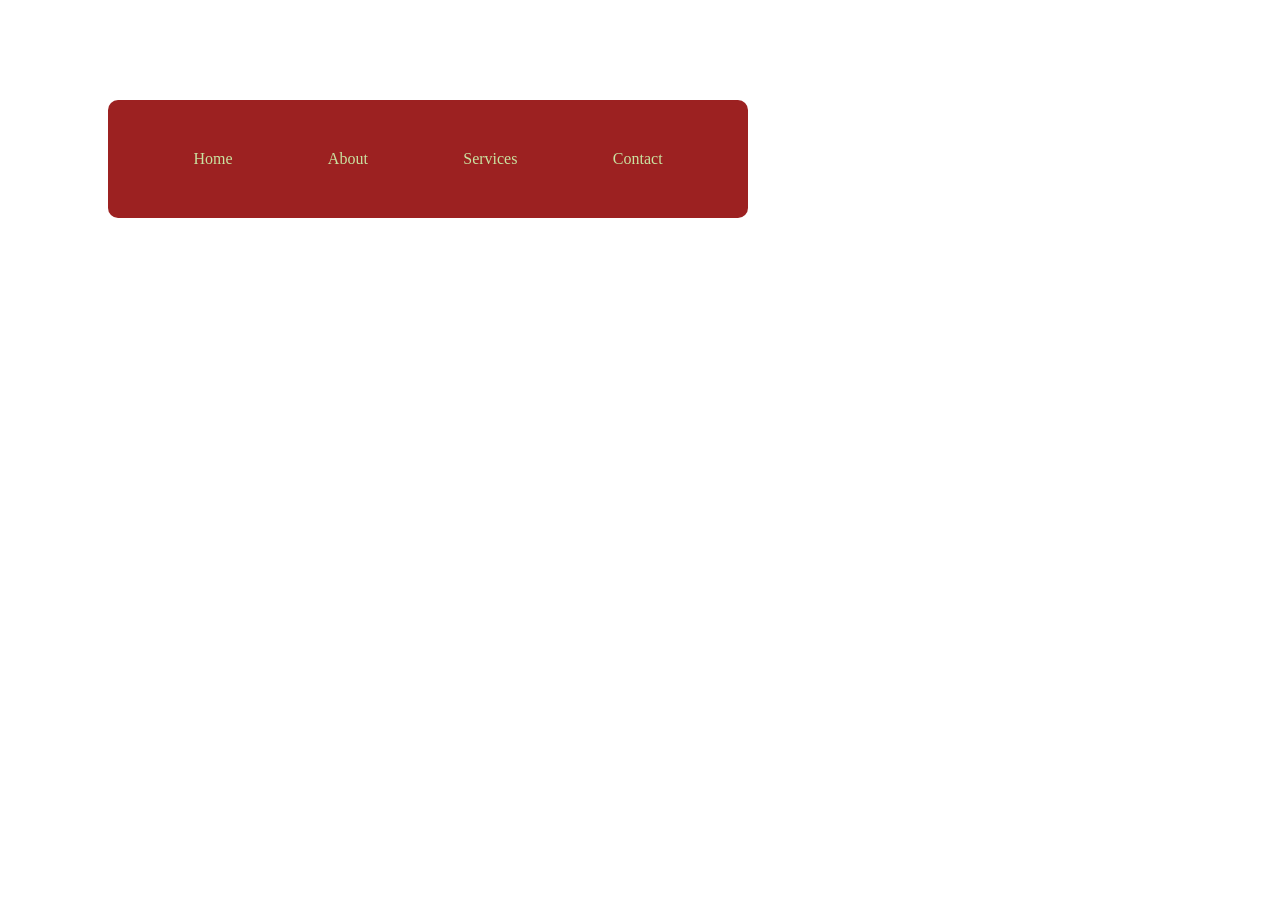
<file: excersice-1/index.html>
<!DOCTYPE html>
<html lang="en">
<head>
    <meta charset="UTF-8">
    <meta name="viewport" content="width=device-width, initial-scale=1.0">
    <link rel="stylesheet" href="style.css" >
    <title>Document</title>
</head>
<body>
    <nav>
        <div class="nav">
            <div>Home</div>
            <div>About</div>
            <div>Services</div>
            <div>Contact</div>
        </div>
    </nav>
</body>
</html>
</file>
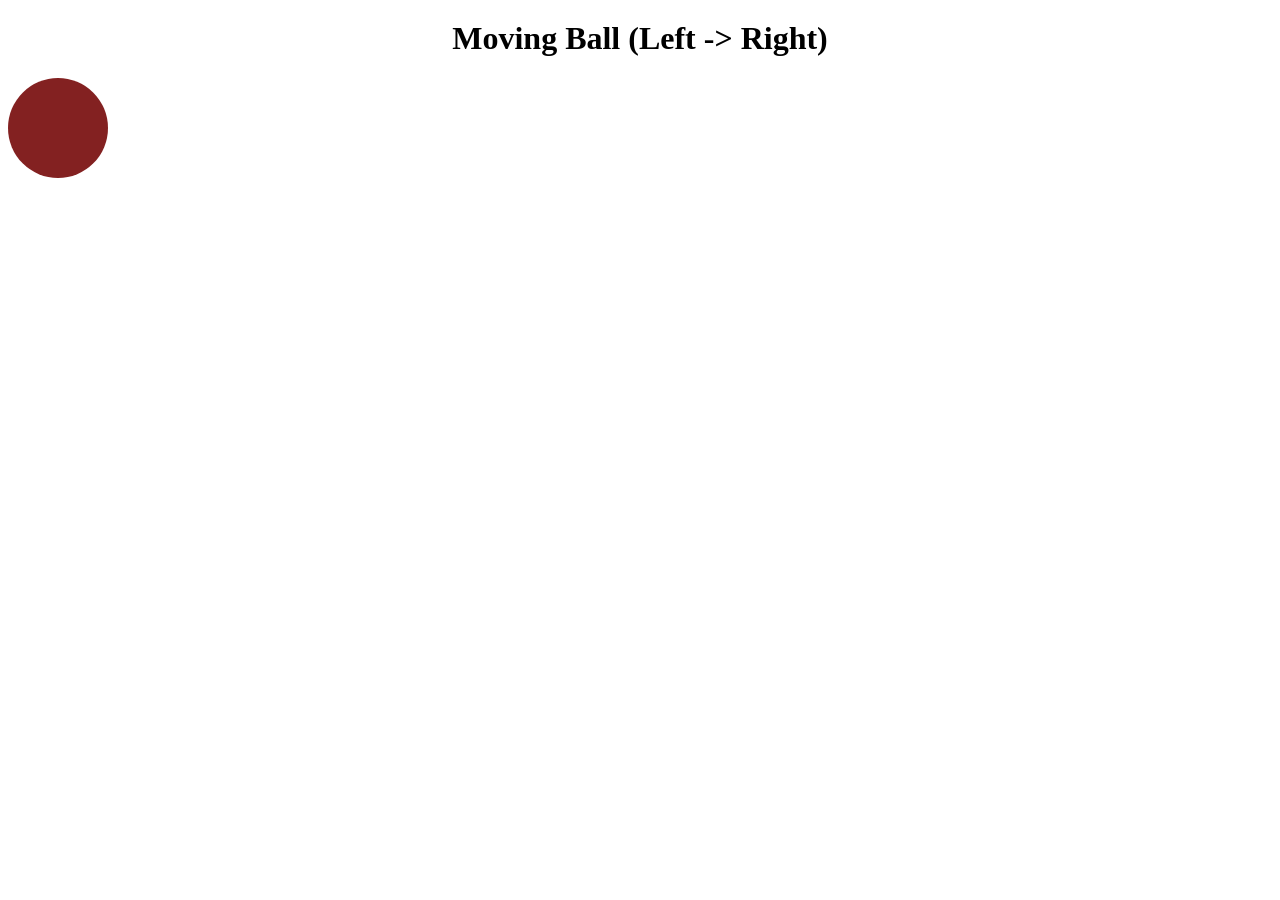
<file: exersice-10/index.html>
<!DOCTYPE html>
<html lang="en">
<head>
    <meta charset="UTF-8">
    <meta name="viewport" content="width=device-width, initial-scale=1.0">
    <title>Document</title>
    <link rel="stylesheet" href="style.css">
</head>
<body>
    <h1>Moving Ball (Left -> Right)</h1>
    <div class="ball"></div>
</body>
</html>
</file>
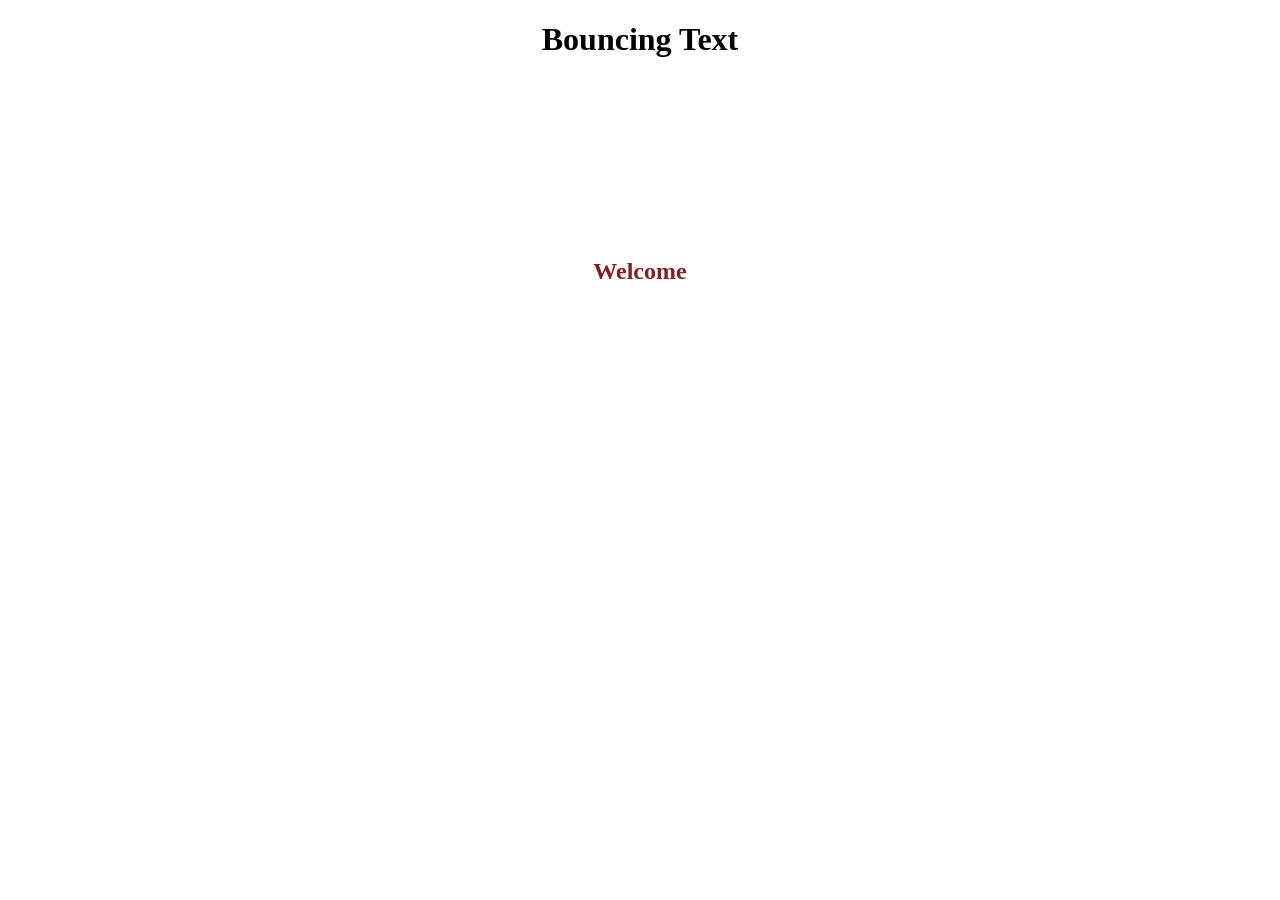
<file: exersice-11/index.html>
<!DOCTYPE html>
<html lang="en">
<head>
    <meta charset="UTF-8">
    <meta name="viewport" content="width=device-width, initial-scale=1.0">
    <title>Document</title>
    <link rel="stylesheet" href="style.css">
</head>
<body>
    <h1>Bouncing Text   </h1>
    <h2>Welcome   </h2>
</body>
</html>
</file>
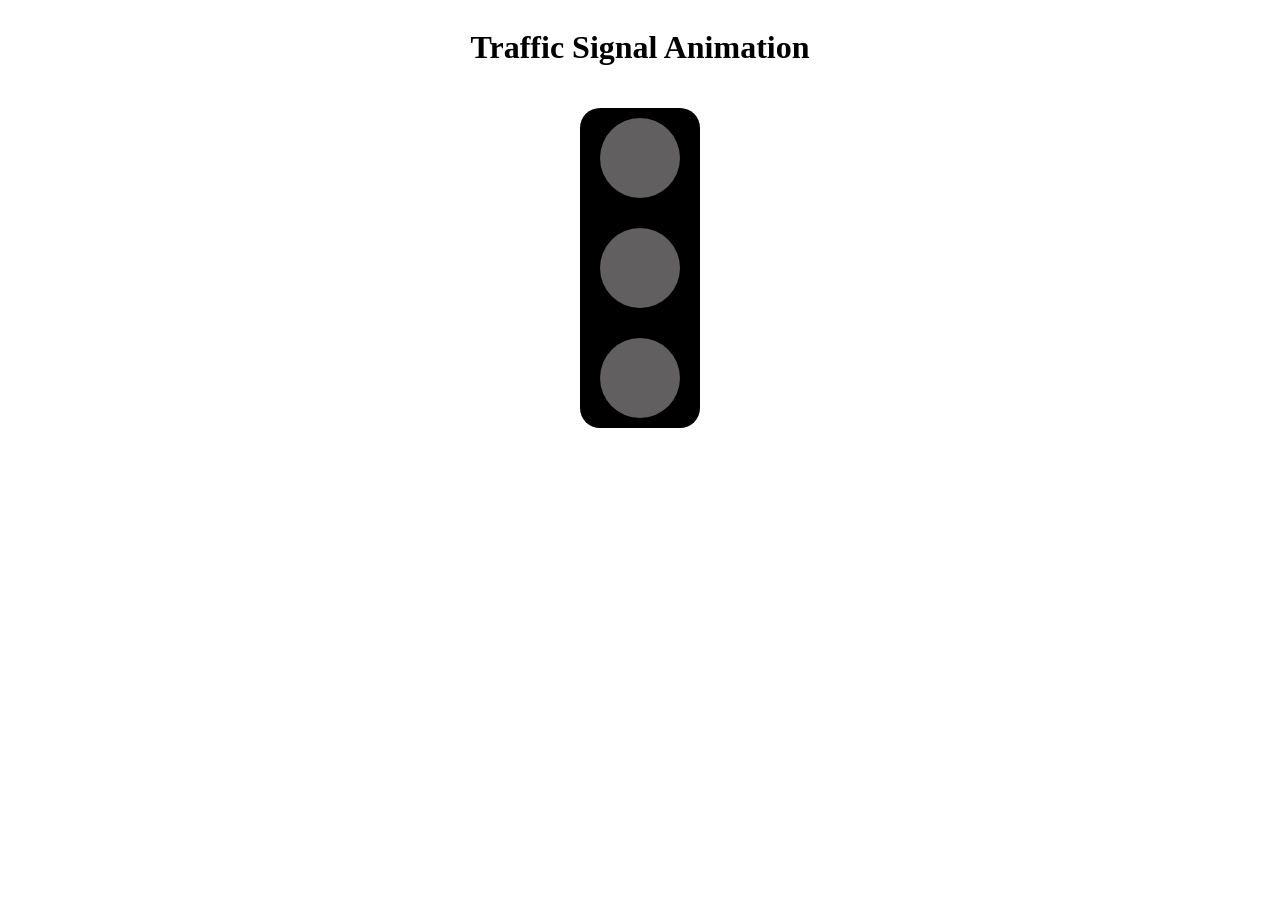
<file: exersice-12/index.html>
<!DOCTYPE html>
<html lang="en">
<head>
    <meta charset="UTF-8">
    <meta name="viewport" content="width=device-width, initial-scale=1.0">
    <title>Document</title>
    <link rel="stylesheet" href="style.css">
</head>
<body>
    <h1>Traffic Signal Animation</h1>
    <div class="traffic-signal">
        <div class="light red"></div>
        <div class="light yellow"></div>
        <div class="light green"></div>
    </div>    
</body>
</html>
</file>
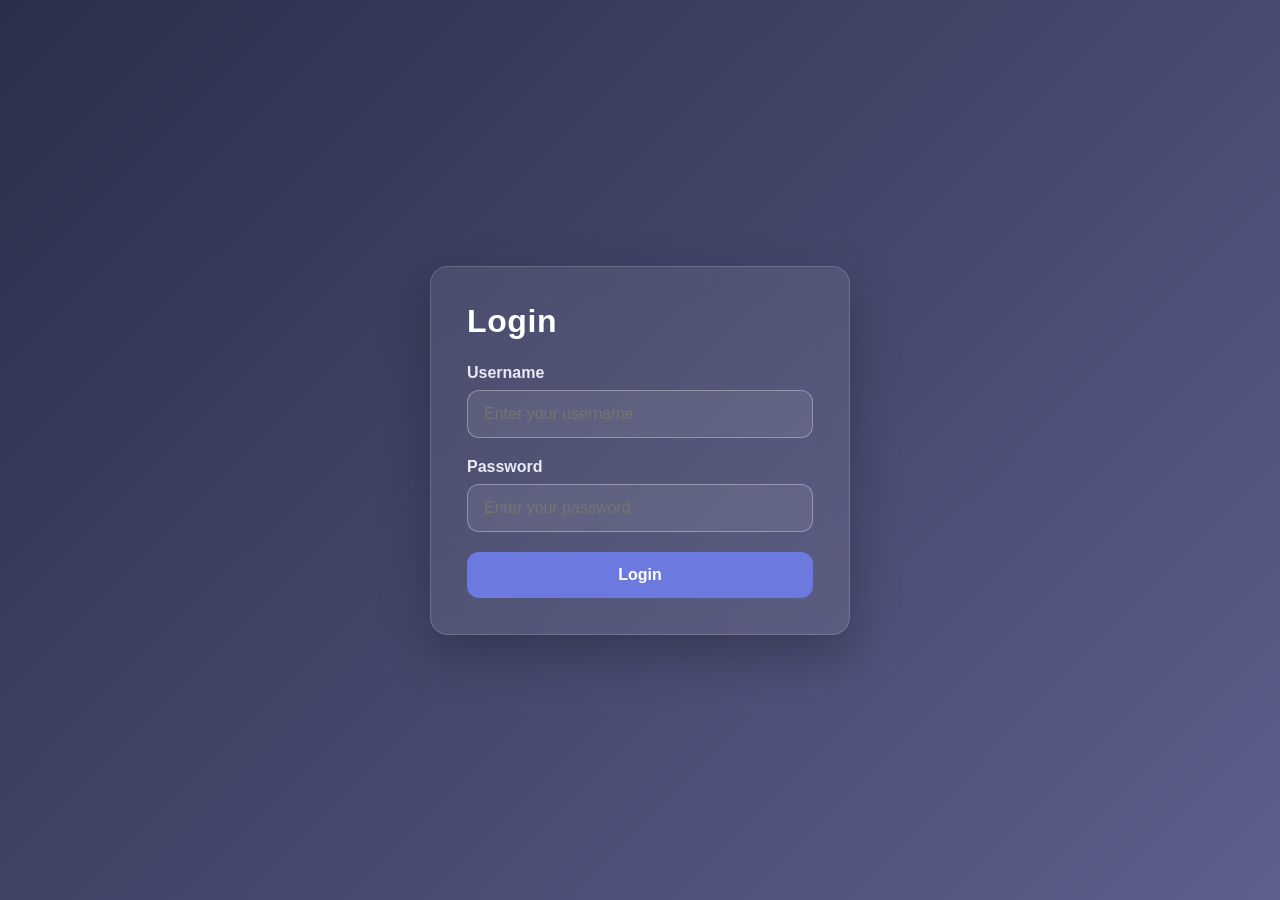
<file: exersice-13/index.html>
<!DOCTYPE html>
<html lang="en">
<head>
    <meta charset="UTF-8">
    <meta name="viewport" content="width=device-width, initial-scale=1.0">
    <title>Responsive Animated Login</title>
    <link rel="stylesheet" href="style.css">
</head>
<body>
    <div class="login-page">
        <div class="login-card">
            <h2>Login</h2>
            <form>
                <label for="username">Username</label>
                <input type="text" id="username" name="username" placeholder="Enter your username" required>

                <label for="password">Password</label>
                <input type="password" id="password" name="password" placeholder="Enter your password" required>

                <button type="submit">Login</button>
            </form>
        </div>
    </div>
</body>
</html>
</file>
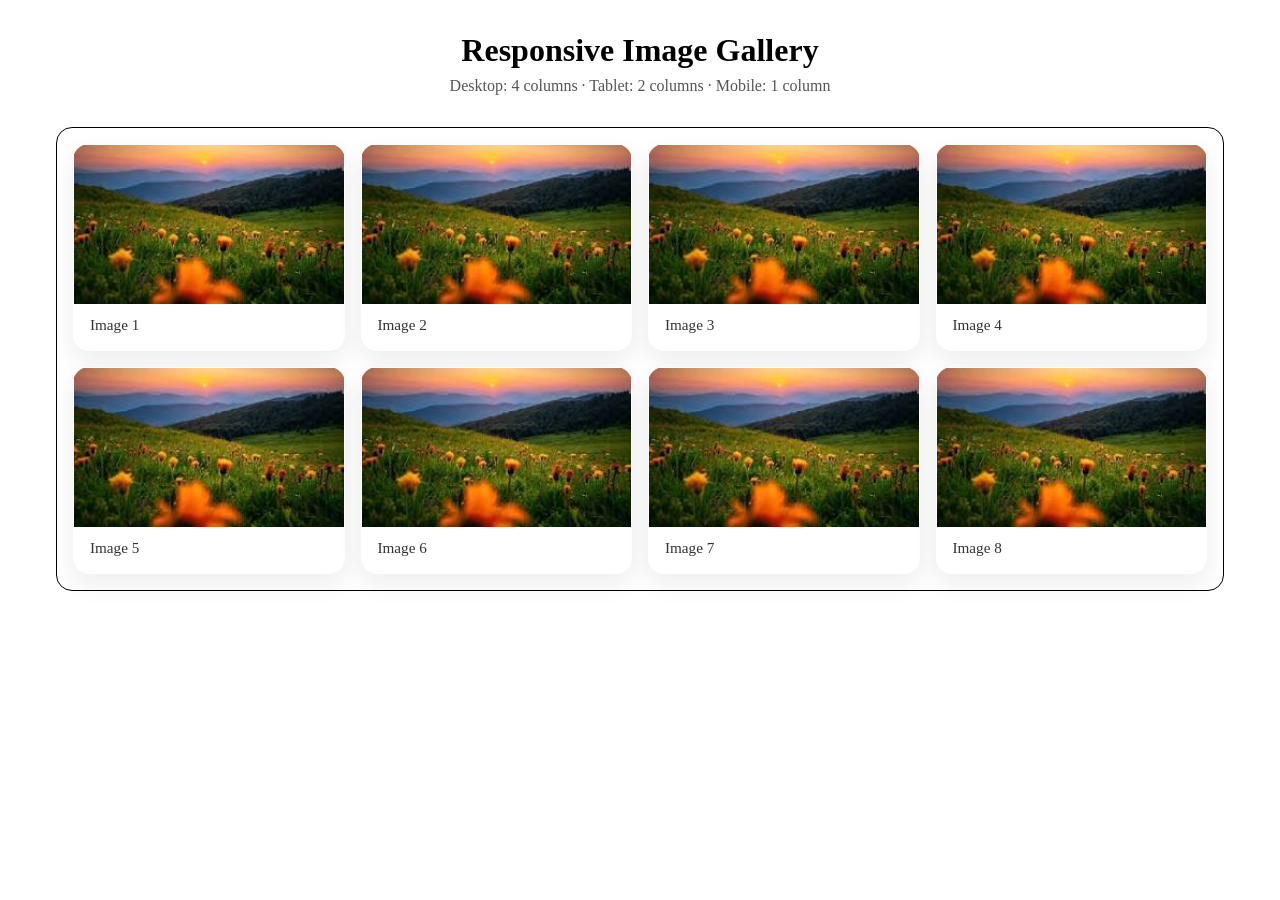
<file: exersice-3/index.html>
<!DOCTYPE html>
<html lang="en">
<head>
    <meta charset="UTF-8">
    <meta name="viewport" content="width=device-width, initial-scale=1.0">
    <link rel="stylesheet" href="style.css">
    <title>Responsive Gallery</title>
</head>
<body>
    <main class="page">
        <header class="page__header">
            <h1>Responsive Image Gallery</h1>
            <p>Desktop: 4 columns · Tablet: 2 columns · Mobile: 1 column</p>
        </header>

        <section class="gallery">
            <figure>
                <img src="image.png">
                <figcaption>Image 1</figcaption>
            </figure>
            <figure>
                <img src="image.png">
                <figcaption>Image 2</figcaption>
            </figure>
            <figure>
                <img src="image.png">
                <figcaption>Image 3</figcaption>
            </figure>
            <figure>
                <img src="image.png">
                <figcaption>Image 4</figcaption>
            </figure>
            <figure>
                <img src="image.png">
                <figcaption>Image 5</figcaption>
            </figure>
            <figure>
                <img src="image.png">
                <figcaption>Image 6</figcaption>
            </figure>
            <figure>
                <img src="image.png">
                <figcaption>Image 7</figcaption>
            </figure>
            <figure>
                <img src="image.png">
                <figcaption>Image 8</figcaption>
            </figure>
        </section>
    </main>
</body>
</html>
</file>
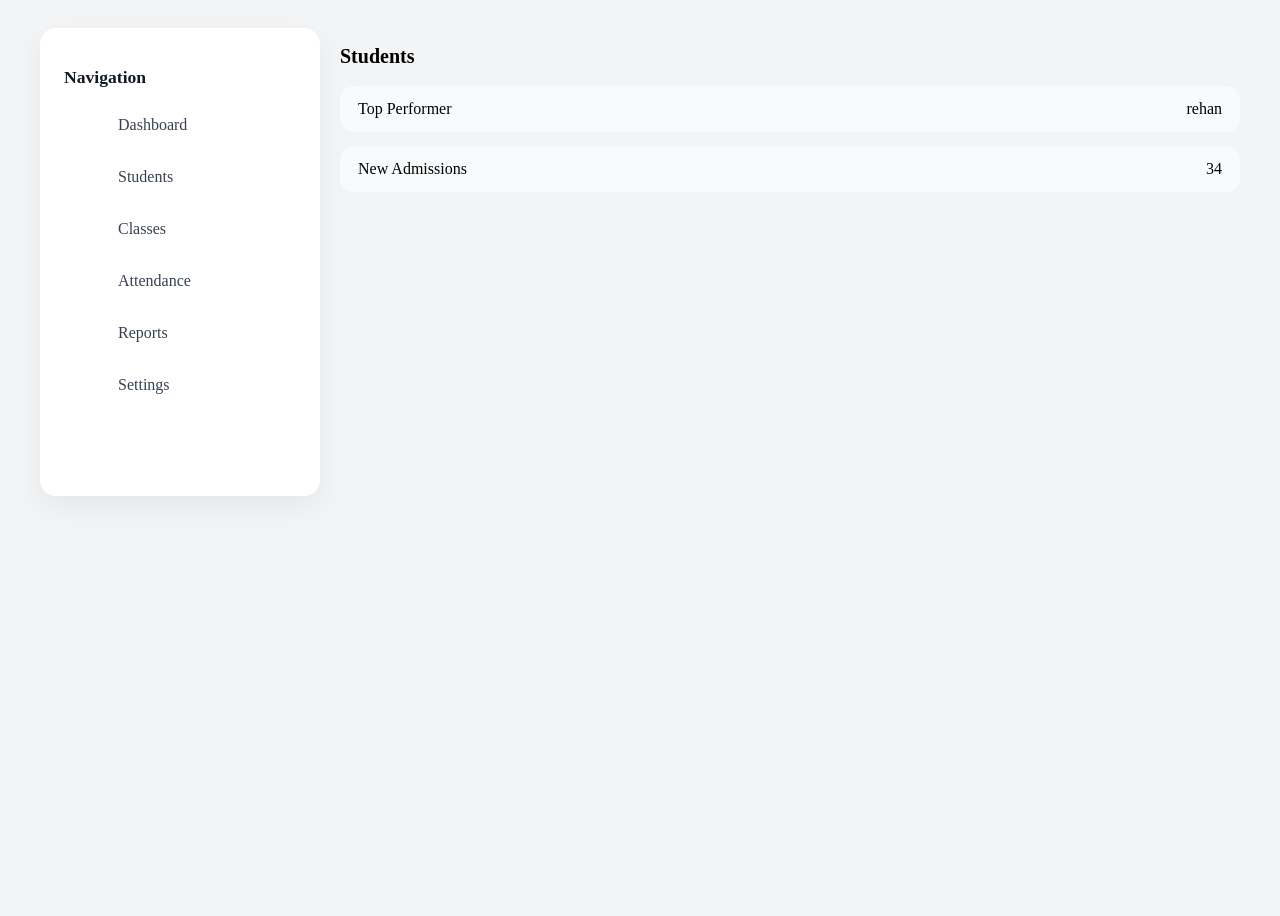
<file: exersice-4/index.html>
<!DOCTYPE html>
<html lang="en">
<head>
  <meta charset="UTF-8" />
  <meta name="viewport" content="width=device-width, initial-scale=1.0" />
  <title>Student Management Dashboard</title>
  <link rel="stylesheet" href="style.css" />
</head>
<body>
  <div class="dashboard">

    <div class="dashboard__body">
      <aside class="dashboard__sidebar">
        <h2>Navigation</h2>
        <nav>
          <ul>
            <li><a href="#">Dashboard</a></li>
            <li><a href="#">Students</a></li>
            <li><a href="#">Classes</a></li>
            <li><a href="#">Attendance</a></li>
            <li><a href="#">Reports</a></li>
            <li><a href="#">Settings</a></li>
          </ul>
        </nav>
      </aside>

      <main class="dashboard__main">
        

        <section class="section">
          <h2>Students</h2>
          <div class="stats-list">
            <div class="stats-item">
              <span>Top Performer</span>
              <span>rehan</span>
            </div>
            <div class="stats-item">
              <span>New Admissions</span>
              <span>34</span>
            </div>
           
          </div>
        </section>
      </main>
    </div>
  </div>
</body>
</html>
</file>
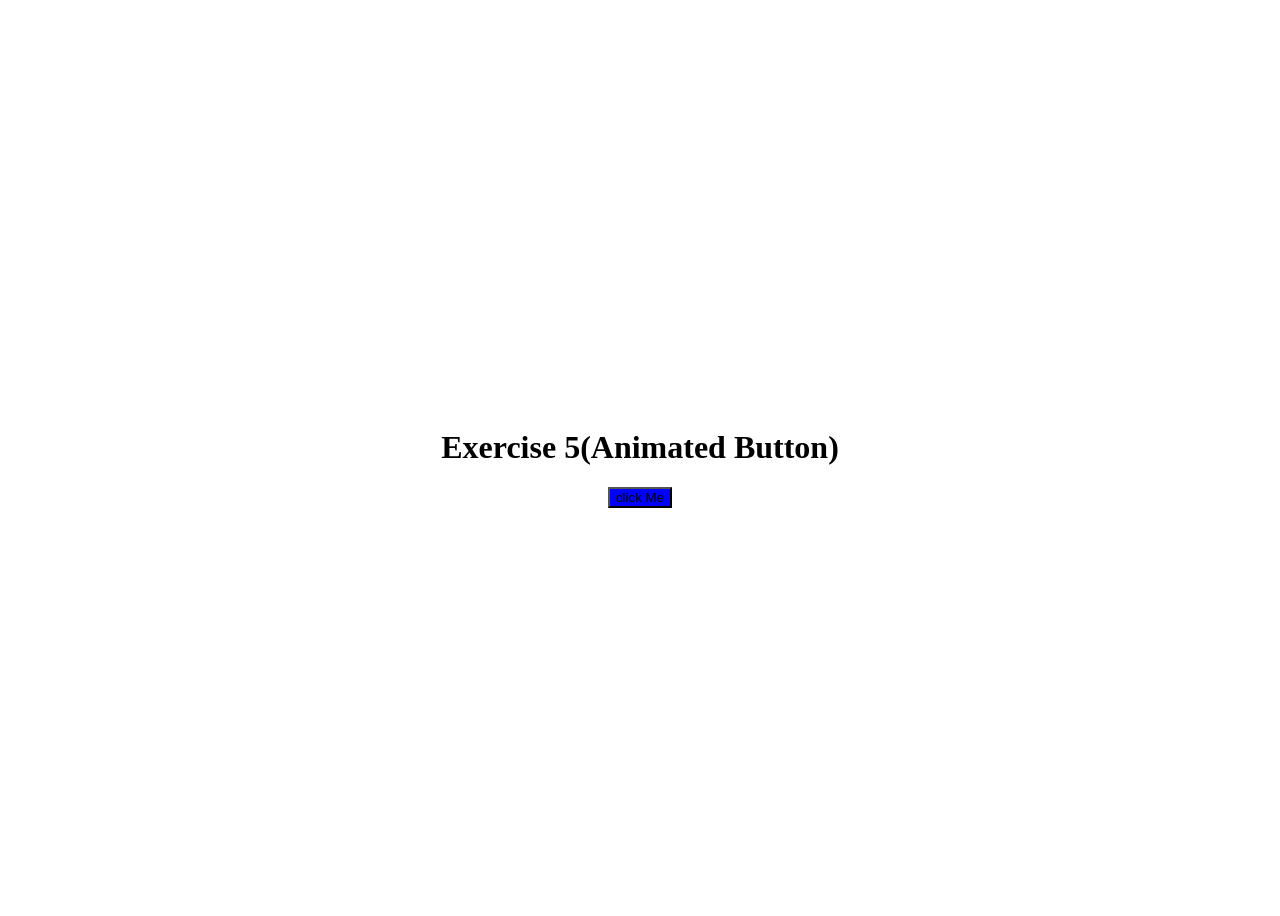
<file: exersice-5/index.html>
<!DOCTYPE html>
<html lang="en">
<head>
    <meta charset="UTF-8">
    <meta name="viewport" content="width=<device-width>, initial-scale=1.0">
    <title>Document</title>
    <link rel="stylesheet" href="style.css">
</head>
<body>
    <h1>Exercise 5(Animated Button)</h1>
    <button class="animated-button">click Me</button>
</body>
</html>
</file>
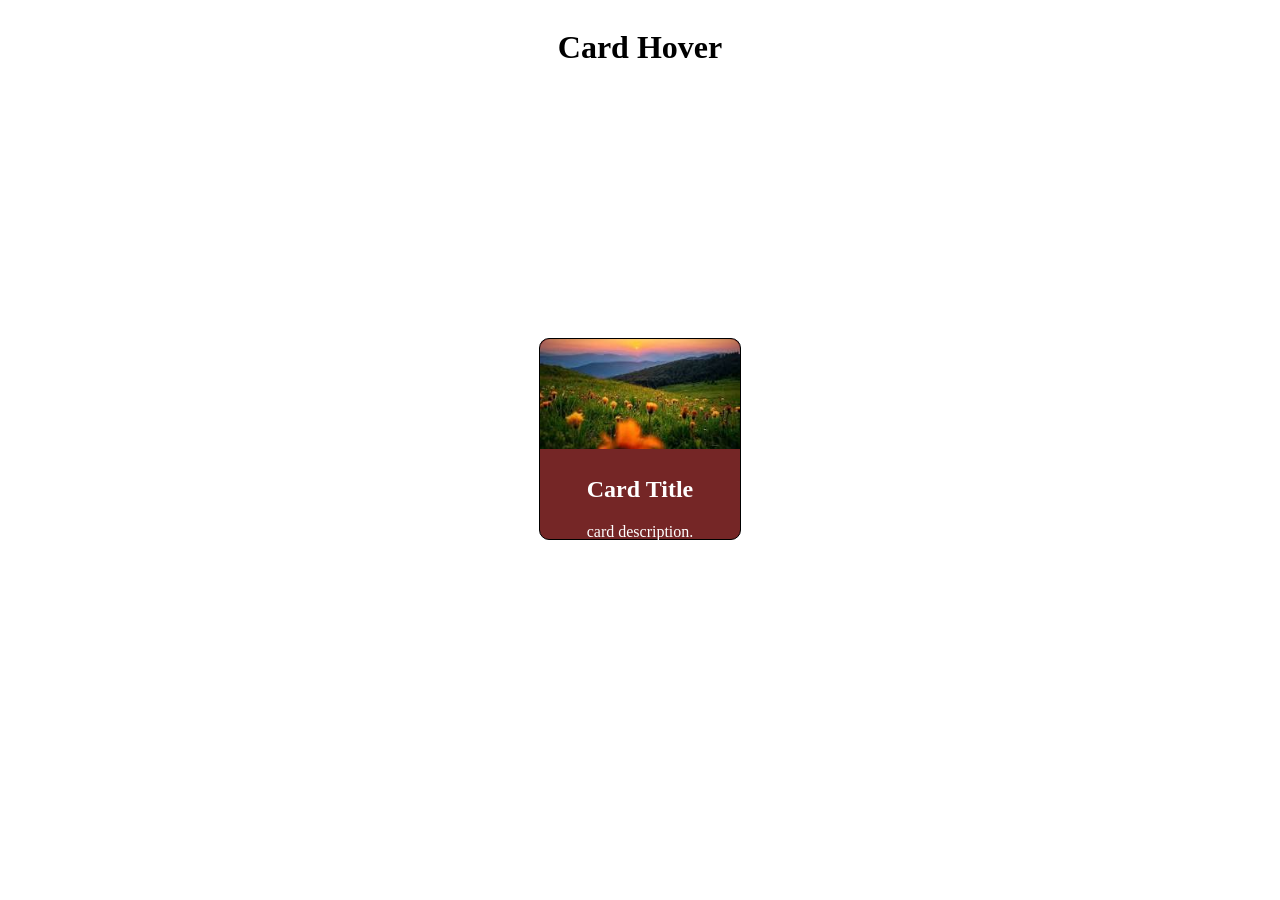
<file: exersice-6/index.html>
<!DOCTYPE html>
<html lang="en">
<head>
    <meta charset="UTF-8">
    <meta name="viewport" content="width=device-width, initial-scale=1.0">
    <link rel="stylesheet" href="style.css">
    <title>Document</title>
</head>
<body>
    <h1>Card Hover</h1>
    <div class="card">
        <div class="card-image">
            <img src="image.png" alt="">
        </div>
        <div class="card-content">
            <h2>Card Title</h2>
            <p>card description.</p>
        </div>
    </div>
</body>
</html>
</file>
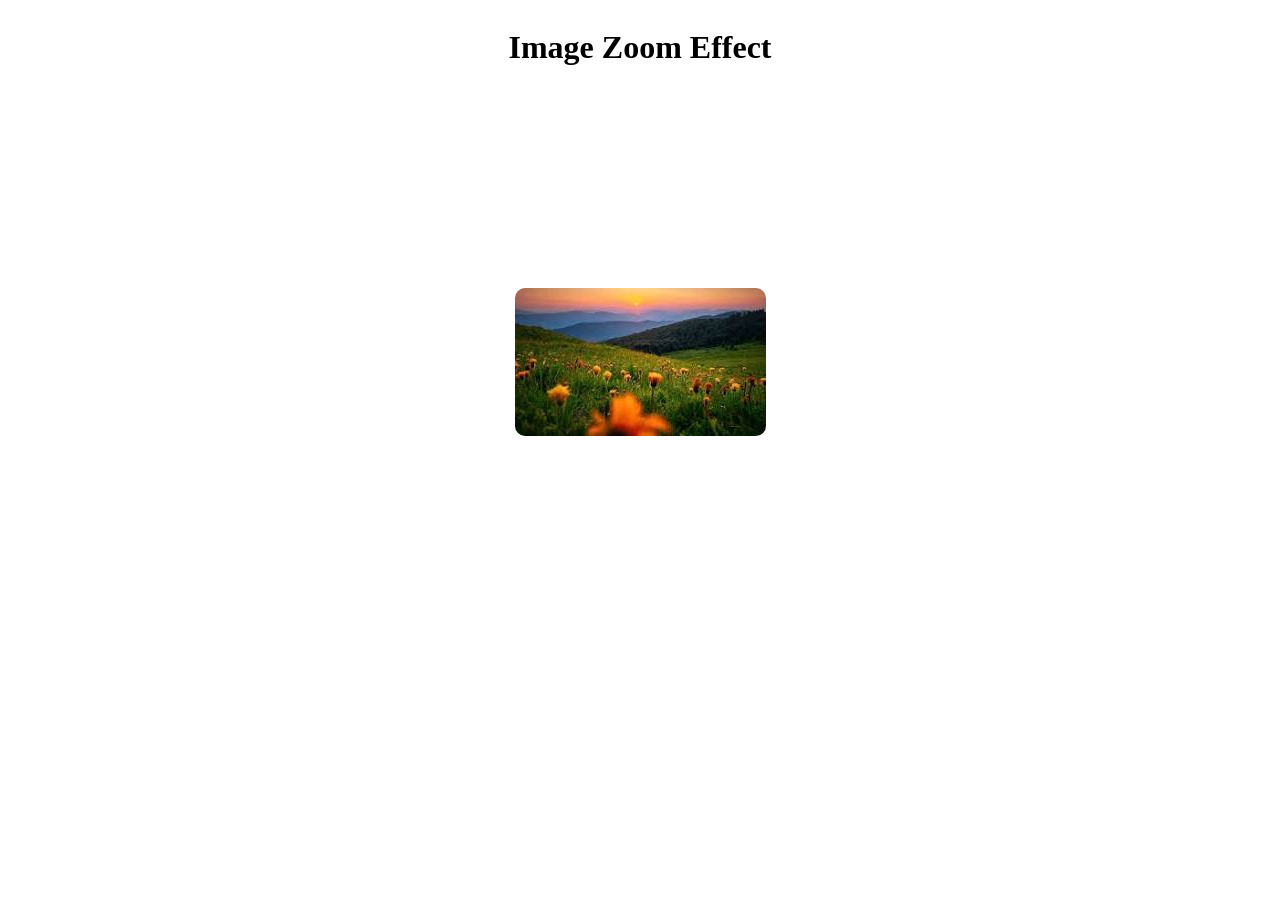
<file: exersice-8/index.html>
<!DOCTYPE html>
<html lang="en">
<head>
    <meta charset="UTF-8">
    <meta name="viewport" content="width=<device-width>, initial-scale=1.0">
        <link rel="stylesheet" href="style.css">
    <title>Document</title>
</head>
<body>
    <h1>Image Zoom Effect</h1>
    <div class="image-container">
        <img src="image.png" alt="Sample Image">
    </div>
    
</body>
</html>
</file>
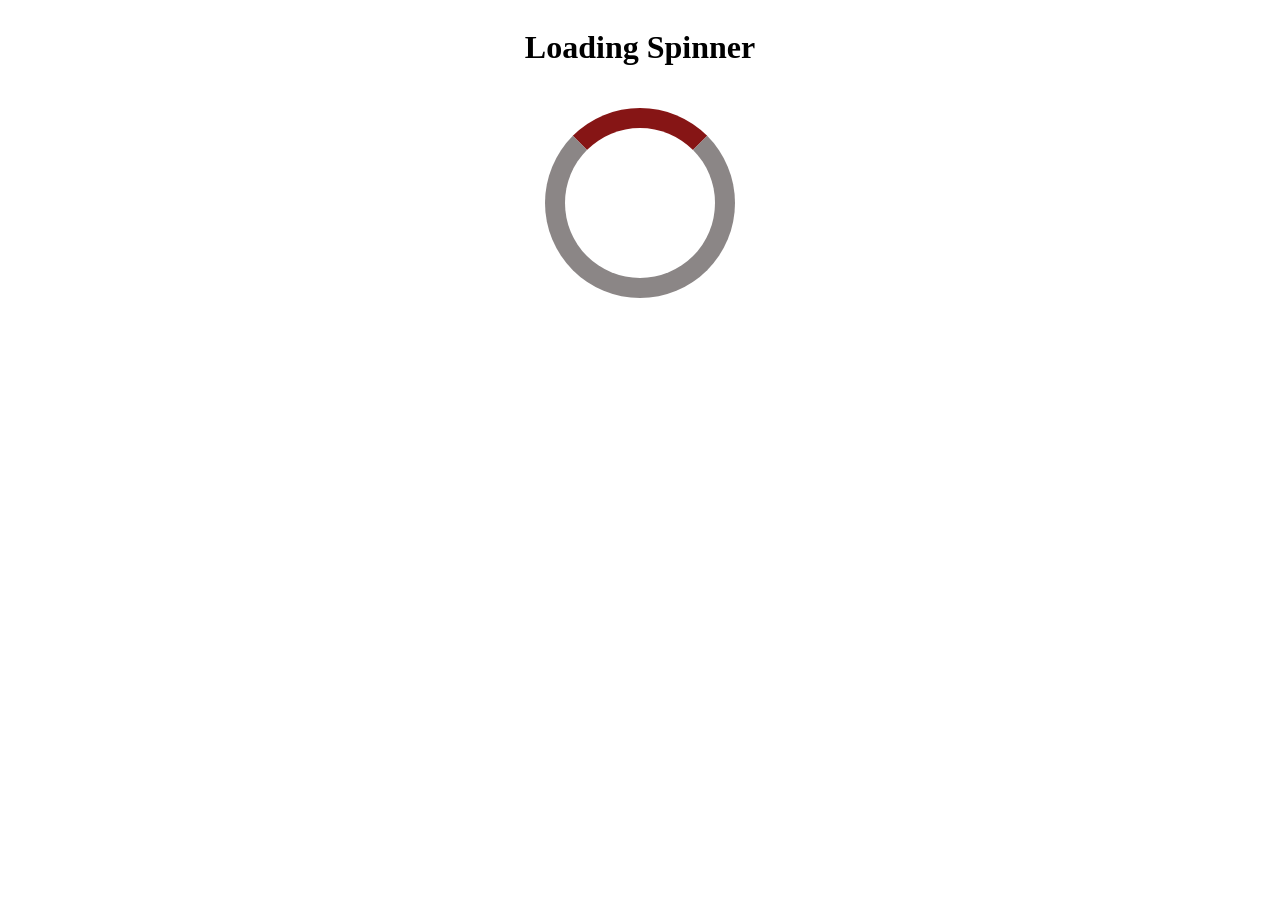
<file: exersice-9/index.html>
<!DOCTYPE html>
<html lang="en">
<head>
    <meta charset="UTF-8">
    <meta name="viewport" content="width=device-width, initial-scale=1.0">
    <link rel="stylesheet" href="style.css">
    <title>Document</title>
</head>
<body>
    <h1>Loading Spinner</h1>
    <div class="box"></div>
</body>
</html>
</file>
<file: excersice-1/style.css>
.nav{
    display:flex;
    margin:100px;
    color:rgb(201, 226, 161);
    background-color:rgba(155, 30, 30, 0.986);
    padding :20px;
    justify-content: space-evenly;
    width:600px;
    border-radius:10px;
}
.nav div{
    margin:20px;
    padding:10px;
}
@media  (max-width:767px)
{
    .nav{
        flex-direction:column;
        width   :150px;
    }
}
</file>
<file: exersice-10/style.css>
h1{
    text-align: center;
    margin-top: 20px;
}
.ball{
    width: 100px;
    height: 100px;
    background-color: rgb(131, 33, 33);
    border-radius: 50%;
    margin-top: 20px;
    animation: bounce 5s ease-in-out infinite;
}
@keyframes bounce {
    0%, 100% {
        transform: translateX(0px);
    }
    50% {
        transform: translateX(1800px);
    }
}
</file>
<file: exersice-11/style.css>
h1,h2{
    text-align: center;
}
h2{
    margin-top: 200px;
    color: rgb(131, 33, 33);
    animation :bounce 2s ease-in-out infinite;
}
@keyframes bounce {
    0%, 100% {
        transform: translateY(0);
    }
       50% {
        transform: translateY(-50px);
    }
}
</file>
<file: exersice-12/style.css>
h1{
    text-align: center;
}
body{
    display: flex;
    flex-direction: column;
    align-items: center;
}
.traffic-signal{
    display: flex;
    background-color: black;
    width: 120px;
    height: 320px;
    border-radius: 20px;
    flex-direction: column;
    align-items: center;
    gap: 20px;
    margin-top: 20px;
}
.red{
    background-color: rgb(97, 95, 95);
    width: 80px;
    height: 80px;
    border-radius: 50%;
    margin-top: 10px;
    animation: redLight 3s infinite;
}
.yellow{
    background-color: rgb(97, 95, 95);
    width: 80px;
    height: 80px;
    border-radius: 50%;
    margin-top: 10px;
    animation: yellowLight 3s infinite;
}
.green{
    background-color: rgb(97, 95, 95);
    width: 80px;
    height: 80px;
    border-radius: 50%;
    margin-top: 10px;
    animation: greenLight 3s infinite;
}
@keyframes redLight {
    0%,33% { background-color: red; }
    34%,100% { background-color: rgb(97, 95, 95); }
}
@keyframes yellowLight {
    0%,33% { background-color: rgb(97, 95, 95); }
    34%,66% { background-color: yellow; }
    67%,100% { background-color: rgb(97, 95, 95); }
}
@keyframes greenLight {
    0%,66% { background-color: rgb(97, 95, 95); }
    67%,100% { background-color: green; }
}
</file>
<file: exersice-13/style.css>
* {
    box-sizing: border-box;
}

body {
    margin: 0;
    min-height: 100vh;
    font-family: Arial, sans-serif;
    display: flex;
    align-items: center;
    justify-content: center;
    background: linear-gradient(135deg, #2a2f4a, #5d5f8d);
    color: #fff;
}

.login-page {
    width: 100%;
    padding: 24px;
}

.login-card {
    width: min(420px, 100%);
    margin: 0 auto;
    background: rgba(255, 255, 255, 0.08);
    border: 1px solid rgba(255, 255, 255, 0.16);
    border-radius: 18px;
    padding: 36px;
    box-shadow: 0 20px 50px rgba(0, 0, 0, 0.25);
    backdrop-filter: blur(14px);
    animation: fadeIn 0.8s ease forwards;
    opacity: 0;
}

.login-card h2 {
    margin: 0 0 24px;
    font-size: 2rem;
    letter-spacing: 0.02em;
}

.login-card label {
    display: block;
    margin-bottom: 8px;
    font-weight: 600;
    color: #e8eaf6;
}

.login-card input {
    width: 100%;
    padding: 14px 16px;
    margin-bottom: 20px;
    border: 1px solid rgba(255, 255, 255, 0.32);
    border-radius: 12px;
    background: rgba(255, 255, 255, 0.08);
    color: #fff;
    font-size: 1rem;
    outline: none;
    transition: border-color 0.25s ease, background-color 0.25s ease;
}

.login-card input:focus {
    border-color: #94b3ff;
    background: rgba(255, 255, 255, 0.14);
}

.login-card button {
    width: 100%;
    padding: 14px;
    border: none;
    border-radius: 12px;
    background: #6c7ae0;
    color: #fff;
    font-size: 1rem;
    font-weight: 700;
    cursor: pointer;
    transition: transform 0.25s ease, background-color 0.25s ease, box-shadow 0.25s ease;
}

.login-card button:hover {
    background: #5a67d8;
    transform: translateY(-2px);
    box-shadow: 0 14px 28px rgba(31, 41, 55, 0.2);
}

@keyframes fadeIn {
    from {
        opacity: 0;
        transform: translateY(18px);
    }
    to {
        opacity: 1;
        transform: translateY(0);
    }
}

@media (max-width: 500px) {
    .login-card {
        padding: 28px 20px;
        border-radius: 16px;
    }

    .login-card h2 {
        font-size: 1.75rem;
    }
}
</file>
<file: exersice-3/style.css>
* {
    box-sizing: border-box;
}

body {
    margin: 0;
}

.page {
    max-width: 1200px;
    margin: 0 auto;
    padding: 2rem 1rem;
}

.page__header {
    text-align: center;
    margin-bottom: 2rem;
}

.page__header h1 {
    margin: 0;
    font-size: clamp(2rem, 2.5vw, 3rem);
}

.page__header p {
    margin: 0.5rem auto 0;
    color: #555;
}

.gallery {
    display: grid;
    grid-template-columns: repeat(4, minmax(0, 1fr));
    gap: 1rem;
    border: 1px solid black;
    padding:1rem;
    border-radius: 1rem;
}

.gallery figure {
    margin: 0;
    background: white;
    border-radius: 1rem;
    overflow: hidden;
    box-shadow: 0 10px 25px rgba(15, 23, 42, 0.08);
}

.gallery img {
    display: block;
    width: 100%;
    height: auto;
    object-fit: cover;
}

.gallery figcaption {
    padding: 0.75rem 1rem 1rem;
    font-size: 0.95rem;
    color: #333;
}
figure {
    padding: 1px;
}
figure:hover {
    transform: translateY(-5px);
    transition: transform 0.3s ease;
    border: 1px solid black;
}
@media (max-width: 900px) {
    .gallery {
        grid-template-columns: repeat(2, minmax(0, 1fr));
    }
}

@media (max-width: 600px) {
    .gallery {
        grid-template-columns: 1fr;
    }
    .page {
        padding: 1.5rem 0.75rem;
    }
}
</file>
<file: exersice-4/style.css>
body {
  min-height: 100vh;
  background: #f3f4f6;
}
.dashboard {
  max-width: 1200px;
  margin: 0 auto;
  padding: 20px;
}
.dashboard__header {
  background: #1f2937;
  color: #ffffff;
  border-radius: 16px;
  padding: 24px 28px;
  margin-bottom: 20px;
}
.dashboard__header h1 {
  font-size: 2rem;
  margin-bottom: 8px;
}
.dashboard__header p {
  color: #d1d5db;
  line-height: 1.5;
}
.dashboard__body {
  display: grid;
  grid-template-columns: 280px 1fr;
  gap: 20px;
}
.dashboard__sidebar {
  background: #ffffff;
  border-radius: 16px;
  padding: 24px;
  min-height: 420px;
  box-shadow: 0 10px 30px rgba(15, 23, 42, 0.06);
}
.dashboard__sidebar h2 {
  font-size: 1.1rem;
  margin-bottom: 18px;
  color: #111827;
}
.dashboard__sidebar nav ul {
  list-style: none;
}
.dashboard__sidebar nav li {
  margin-bottom: 14px;
}
.dashboard__sidebar nav a {
  color: #374151;
  text-decoration: none;
  display: inline-block;
  padding: 10px 14px;
}
.section h2 {
  font-size: 1.25rem;
  margin-bottom: 18px;
}
.stats-list {
  display: grid;
  gap: 14px;
}
.stats-item {
  display: flex;
  justify-content: space-between;
  align-items: center;
  padding: 14px 18px;
  border-radius: 14px;
  background: #f8fafc;
}
@media (max-width: 640px) {
    .dashboard__sidebar {
        display: none;
    }
}
</file>
<file: exersice-5/style.css>
body{
    display:flex;
    justify-content:center;
    flex-direction:column;
    align-items:center;
    height:100vh;
}
.animated-button{
    background-color:blue;
    size:300px;
}
.animated-button:hover{
    background-color:green;
    scale:1.2;
}
</file>
<file: exersice-6/style.css>
body{
    display: flex;
    justify-content: center;
    align-items: center;
    flex-direction: column;
}   
.card{
    margin-top: 250px;
    width: 200px;
    height: 200px;
    background-color: #752626;
    border: 1px solid black;
    border-radius: 10px;
}

.card:hover{
    width :250px;
    height: 250px;
    transform: translateY(-10px);
    box-shadow: 7px 7px 25px   rgba(0,0,0,0.9);
}
.card-image{
    width:100%;
    height: 55%;
    border-radius: 10px 10px 0 0;
    overflow: hidden;
}
.card-image img{
    width: 100%;
    height: 100%;
    object-fit: cover;  
}
.card-content{
    padding: 7px;
    color: white;
    text-align: center;
}
</file>
<file: exersice-8/style.css>
body{
    display: flex;
    flex-direction: column;
    align-items: center;
}
.image-container{
    margin-top: 200px;
    border-radius: 10px;
}
.image-container img{
    border-radius: 10px;
}
.image-container:hover{
    transform: scale(1.5);
    transition: transform 0.3s ease;
}
</file>
<file: exersice-9/style.css>
body{
    display: flex;
    flex-direction: column;
    align-items: center;
}
.box{
    width: 150px;
    height: 150px;
    border-radius: 50%;
    border:20px solid  rgb(139, 134, 134);
    border-top-color: rgb(134, 21, 21);
    margin-top: 20px;
    animation: spin 1.5s linear infinite;
}
@keyframes spin {
    0%{
        transform: rotate(0deg);
    }
    100%{
        transform: rotate(360deg);
    }
}
</file>
